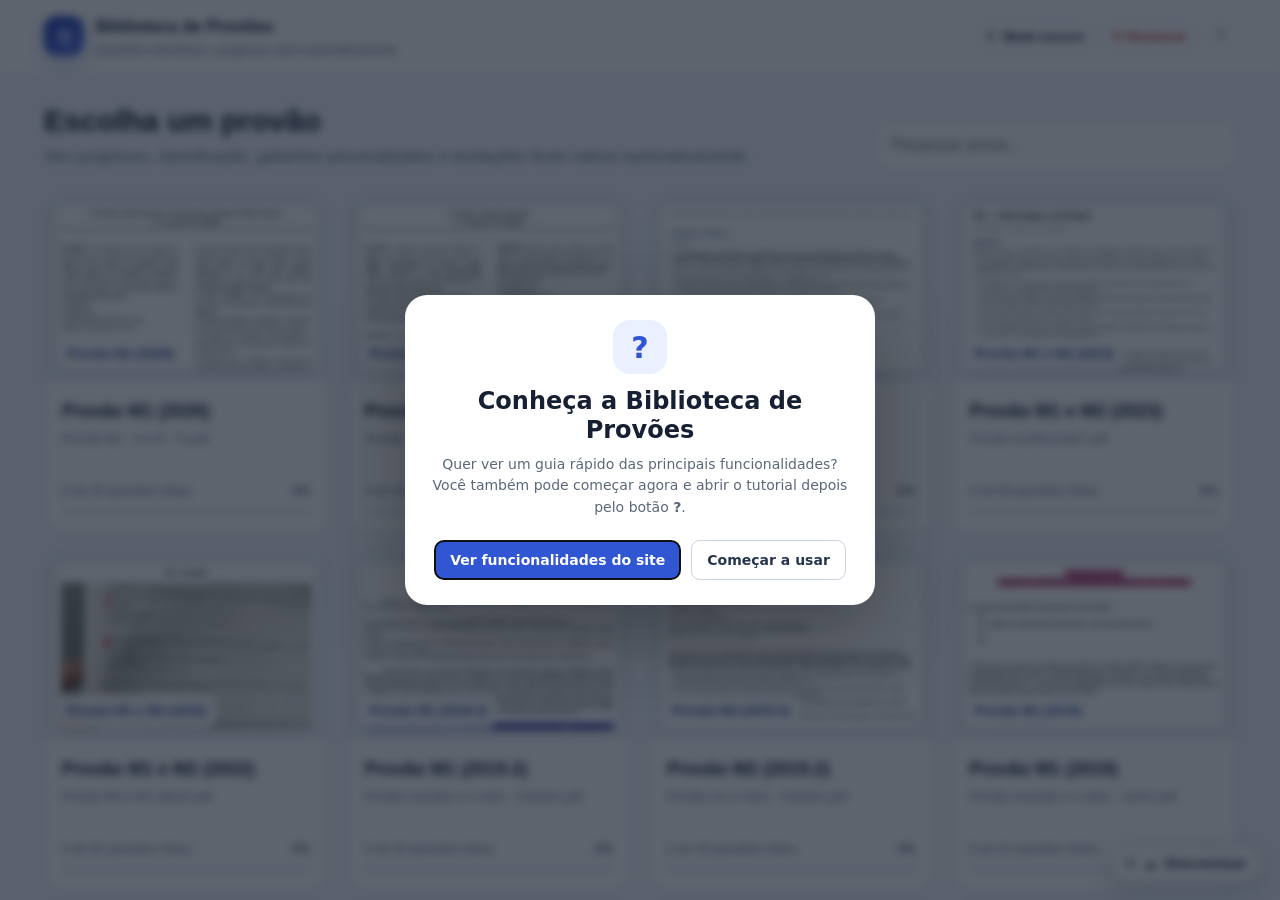
<file: index.html>
<!doctype html>
<html lang="pt-BR">
<head>
  <meta charset="utf-8" />
  <meta name="viewport" content="width=device-width,initial-scale=1" />
  <meta name="theme-color" content="#ffffff" />
  <title>Biblioteca de Provões</title>
  <link rel="stylesheet" href="motion-host.css?v=20261021-v2" />
</head>
<body>
  <iframe id="appFrame" title="Biblioteca de Provões"></iframe>

  <script>
    (async () => {
      const frame = document.getElementById('appFrame');
      try {
        const r = await fetch('app.html?v=20261106-filter-retry-v5', { cache: 'no-store' });
        if (!r.ok) throw new Error('Não foi possível carregar o aplicativo.');
        const html = await r.text();
        frame.srcdoc = html
          .replace('motion.css?v=20261021-v1', 'motion.css?v=20261026-unified-v4')
          .replace('motion.js?v=20261021-v1', 'motion.js?v=20261026-extra-comment-v4')
          .replace('comments.js?v=20261020-tour-1', 'comments.js?v=20261021-admin-2');
      } catch (e) {
        document.body.innerHTML = '<p style="font:16px system-ui;padding:24px">Não foi possível carregar a biblioteca agora. Atualize a página.</p>';
      }
    })();
  </script>
  <script src="sync.js?v=20261023-loading-v4"></script>
  <script src="features.js?v=20261020-acervo-17-v2"></script>
  <script src="tutorial.js?v=20261021-guia-2"></script>
</body>
</html>
</file>
<file: motion-host.css>
/* Transições da camada externa: preservadas para a sincronização, sem animações na visita guiada. */
#appFrame { animation: host-appear 280ms ease both; }
.cloud-float, .cloud-btn, .study-exam-warning-btn {
  transition: transform 170ms cubic-bezier(.22,1,.36,1),
              box-shadow 210ms ease, background-color 180ms ease,
              border-color 180ms ease, opacity 180ms ease;
}
.cloud-float:hover { transform: translateY(-3px); box-shadow: 0 12px 32px rgba(24,42,70,.22); }
.cloud-float:active, .cloud-btn:active { transform: scale(.97); }
.cloud-modal-bg { animation: host-appear 210ms ease both; }
.cloud-modal { animation: host-dialog 280ms cubic-bezier(.22,1,.36,1) both; }
.cloud-toast { animation: host-appear 220ms ease both; }
@keyframes host-appear { from { opacity: 0; } to { opacity: 1; } }
@keyframes host-dialog { from { opacity: 0; transform: translateY(12px) scale(.985); }
  to { opacity: 1; transform: translateY(0) scale(1); } }
@media (prefers-reduced-motion: reduce) {
  *, *::before, *::after { animation-duration:.01ms !important;
    animation-delay:0ms !important; transition-duration:.01ms !important; }
}
</file>
